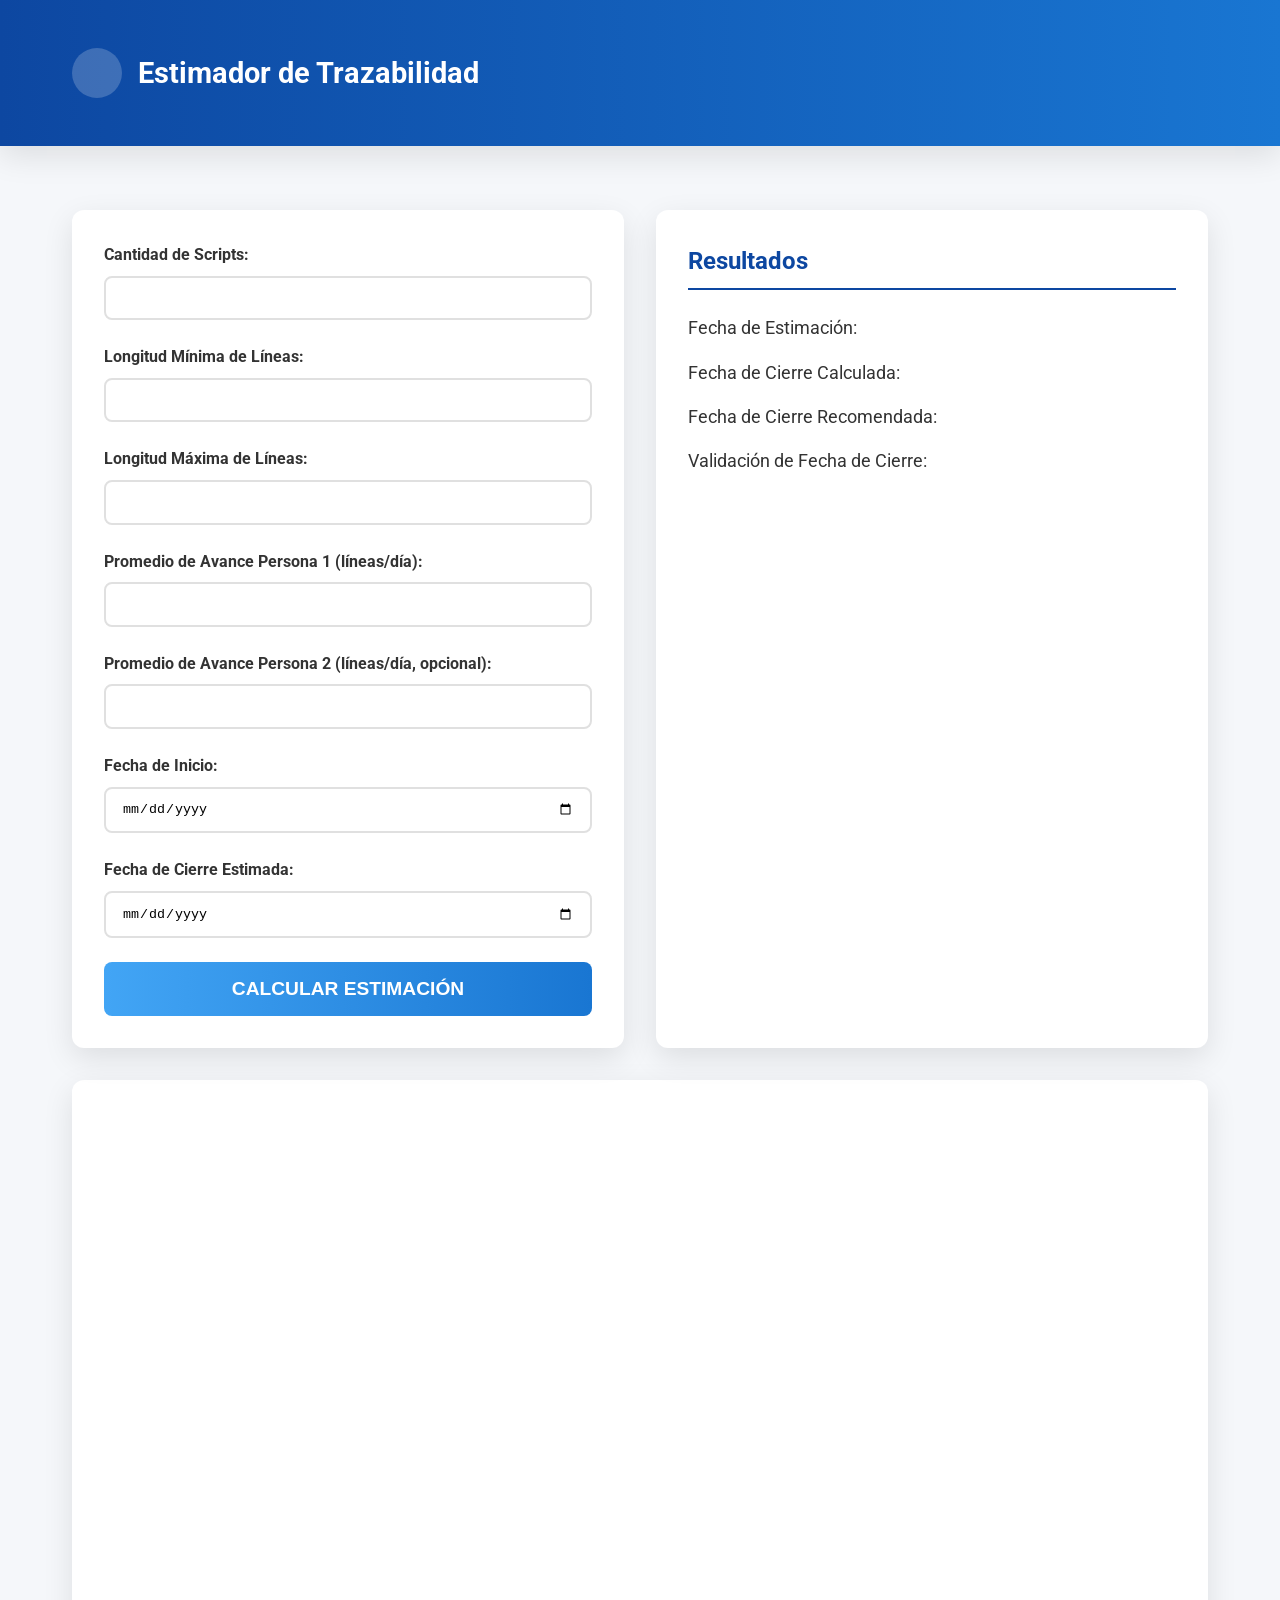
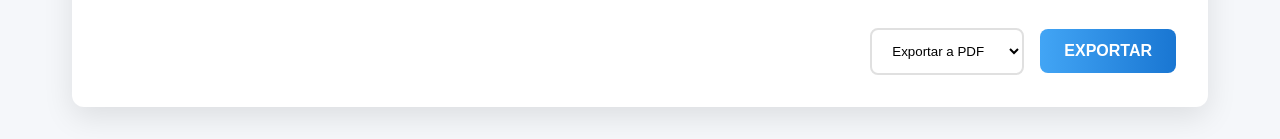
<file: index.html>
<!DOCTYPE html>
<html lang="es">
<head>
    <meta charset="UTF-8">
    <meta name="viewport" content="width=device-width, initial-scale=1.0">
    <title>Estimador de Tiempos de Trazabilidad</title>
    <link rel="stylesheet" href="https://cdn.dhtmlx.com/gantt/edge/dhtmlxgantt.css">
    <style>
        @import url('https://fonts.googleapis.com/css2?family=Roboto:wght@400;700&display=swap');

        :root {
            --primary-color: #0d47a1;
            --secondary-color: #1976d2;
            --accent-color: #42a5f5;
            --background-color: #f5f7fa;
            --text-color: #333;
            --white-color: #ffffff;
            --border-radius: 12px;
            --shadow: 0 10px 30px rgba(0, 0, 0, 0.1);
        }

        * {
            box-sizing: border-box;
            margin: 0;
            padding: 0;
        }

        body {
            font-family: 'Roboto', sans-serif;
            background-color: var(--background-color);
            color: var(--text-color);
            line-height: 1.6;
        }

        .container {
            max-width: 1200px;
            margin: 0 auto;
            padding: 2rem;
        }

        nav {
            background-image: linear-gradient(to right, var(--primary-color), var(--secondary-color));
            color: var(--white-color);
            padding: 1rem 0;
            box-shadow: var(--shadow);
        }

        nav .container {
            display: flex;
            align-items: center;
        }

        .logo-placeholder {
            width: 50px;
            height: 50px;
            background-color: rgba(255, 255, 255, 0.2);
            border-radius: 50%;
            margin-right: 1rem;
        }

        nav h1 {
            font-size: 1.8rem;
            margin: 0;
        }

        .main-container {
            display: grid;
            grid-template-columns: 1fr 1fr;
            gap: 2rem;
            margin-top: 2rem;
        }

        .form-container, .result-container {
            background-color: var(--white-color);
            padding: 2rem;
            border-radius: var(--border-radius);
            box-shadow: var(--shadow);
        }

        .gantt-container {
            margin-top: 2rem;
            background-color: var(--white-color);
            padding: 2rem;
            border-radius: var(--border-radius);
            box-shadow: var(--shadow);
        }

        .form-group {
            margin-bottom: 1.5rem;
        }

        .form-group label {
            display: block;
            font-weight: bold;
            margin-bottom: 0.5rem;
        }

        .form-group input {
            width: 100%;
            padding: 0.8rem 1rem;
            border: 2px solid #e0e0e0;
            border-radius: 8px;
            transition: all 0.3s ease;
        }

        .form-group input:focus {
            outline: none;
            border-color: var(--primary-color);
            box-shadow: 0 0 0 3px rgba(108, 92, 231, 0.2);
        }

        button {
            display: block;
            width: 100%;
            padding: 1rem;
            background-image: linear-gradient(to right, var(--accent-color), var(--secondary-color));
            color: var(--white-color);
            border: none;
            border-radius: 8px;
            cursor: pointer;
            font-size: 1.2rem;
            font-weight: bold;
            text-transform: uppercase;
            transition: all 0.3s ease;
        }

        button:hover {
            transform: translateY(-3px);
            box-shadow: 0 5px 15px rgba(108, 92, 231, 0.4);
        }

        .result-container h2 {
            color: var(--primary-color);
            margin-bottom: 1.5rem;
            border-bottom: 2px solid var(--primary-color);
            padding-bottom: 0.5rem;
        }

        .result-container p {
            margin-bottom: 1rem;
            font-size: 1.1rem;
        }

        .result-container span {
            font-weight: bold;
            color: var(--primary-color);
        }

        .gantt-controls {
            text-align: right;
            margin-top: 1rem;
        }

        .gantt-controls {
            display: flex;
            justify-content: flex-end;
            align-items: center;
        }

        #export-format {
            margin-right: 1rem;
            padding: 0.8rem 1rem;
            border: 2px solid #e0e0e0;
            border-radius: 8px;
            background-color: var(--white-color);
        }

        #export-btn {
            width: auto;
            padding: 0.8rem 1.5rem;
            font-size: 1rem;
        }

        .gantt_container {
            border-radius: var(--border-radius);
            overflow: hidden;
        }
    </style>
</head>
<body>
    <nav>
        <div class="container">
            <div class="logo-placeholder"></div>
            <h1>Estimador de Trazabilidad</h1>
        </div>
    </nav>
    <div class="container">
        <div class="main-container">
            <div class="form-container">
                <form id="estimation-form">
                    <!-- Form fields -->
                    <div class="form-group">
                        <label for="script-count">Cantidad de Scripts:</label>
                        <input type="number" id="script-count" required>
                    </div>
                    <div class="form-group">
                        <label for="min-lines">Longitud Mínima de Líneas:</label>
                        <input type="number" id="min-lines" required>
                    </div>
                    <div class="form-group">
                        <label for="max-lines">Longitud Máxima de Líneas:</label>
                        <input type="number" id="max-lines" required>
                    </div>
                    <div class="form-group">
                        <label for="person1-avg">Promedio de Avance Persona 1 (líneas/día):</label>
                        <input type="number" id="person1-avg" required>
                    </div>
                    <div class="form-group">
                        <label for="person2-avg">Promedio de Avance Persona 2 (líneas/día, opcional):</label>
                        <input type="number" id="person2-avg">
                    </div>
                    <div class="form-group">
                        <label for="start-date">Fecha de Inicio:</label>
                        <input type="date" id="start-date" required>
                    </div>
                    <div class="form-group">
                        <label for="due-date">Fecha de Cierre Estimada:</label>
                        <input type="date" id="due-date" required>
                    </div>
                    <button type="submit">Calcular Estimación</button>
                </form>
            </div>
            <div class="result-container">
                <h2>Resultados</h2>
                <p>Fecha de Estimación: <span id="estimation-date"></span></p>
                <p>Fecha de Cierre Calculada: <span id="calculated-due-date"></span></p>
                <p>Fecha de Cierre Recomendada: <span id="recommended-due-date"></span></p>
                <p>Validación de Fecha de Cierre: <span id="due-date-validation"></span></p>
            </div>
        </div>
        <div class="gantt-container">
            <div id="gantt-chart" style="width:100%; height:500px;"></div>
            <div class="gantt-controls">
                <select id="export-format">
                    <option value="pdf">Exportar a PDF</option>
                    <option value="excel">Exportar a Excel</option>
                </select>
                <button id="export-btn">Exportar</button>
            </div>
        </div>
    </div>
    <script src="https://cdn.dhtmlx.com/gantt/edge/dhtmlxgantt.js"></script>
    <script src="https://export.dhtmlx.com/gantt/api.js"></script>
    <script>
        document.addEventListener('DOMContentLoaded', () => {
            const form = document.getElementById('estimation-form');
            const exportBtn = document.getElementById('export-btn');
            const exportFormat = document.getElementById('export-format');

            form.addEventListener('submit', (event) => {
                event.preventDefault();

                const model = {
                    scriptCount: parseInt(document.getElementById('script-count').value),
                    minLines: parseInt(document.getElementById('min-lines').value),
                    maxLines: parseInt(document.getElementById('max-lines').value),
                    person1Avg: parseInt(document.getElementById('person1-avg').value),
                    person2Avg: parseInt(document.getElementById('person2-avg').value) || 0,
                    startDate: new Date(document.getElementById('start-date').value),
                    dueDate: new Date(document.getElementById('due-date').value)
                };

                const controller = {
                    calculateAverageLines: () => (model.minLines + model.maxLines) / 2,

                    calculateTotalLines: () => controller.calculateAverageLines() * model.scriptCount,

                    calculateCombinedDailyRate: () => model.person1Avg + model.person2Avg,

                    calculateDaysRequired: () => {
                        const totalLines = controller.calculateTotalLines();
                        const combinedRate = controller.calculateCombinedDailyRate();
                        return Math.ceil(totalLines / combinedRate);
                    },

                    calculateEndDate: () => {
                        let endDate = new Date(model.startDate.getTime());
                        let days = controller.calculateDaysRequired();
                        let addedDays = 0;
                        while (addedDays < days) {
                            endDate.setDate(endDate.getDate() + 1);
                            if (endDate.getDay() !== 0 && endDate.getDay() !== 6) {
                                addedDays++;
                            }
                        }
                        return endDate;
                    },

                    validateDueDate: (calculatedEndDate) => model.dueDate >= calculatedEndDate,

                    updateView: () => {
                        const calculatedEndDate = controller.calculateEndDate();
                        const validation = controller.validateDueDate(calculatedEndDate);

                        document.getElementById('estimation-date').textContent = new Date().toLocaleDateString();
                        document.getElementById('calculated-due-date').textContent = calculatedEndDate.toLocaleDateString();
                        document.getElementById('recommended-due-date').textContent = calculatedEndDate.toLocaleDateString();
                        document.getElementById('due-date-validation').textContent = validation ? 'La fecha es adecuada' : 'La fecha no es adecuada';

                        controller.createGanttChart(calculatedEndDate);
                    },

                    createGanttChart: (calculatedEndDate) => {
                        gantt.config.scale_unit = "day";
                        gantt.config.date_scale = "%d %M";
                        gantt.init("gantt-chart");

                        const tasks = [];
                        let currentDate = new Date(model.startDate.getTime());
                        const daysRequired = controller.calculateDaysRequired();

                        for (let i = 0; i < daysRequired; i++) {
                            tasks.push({
                                id: i + 1,
                                text: `Día ${i + 1}`,
                                start_date: new Date(currentDate),
                                duration: 1,
                                progress: 1
                            });

                            currentDate.setDate(currentDate.getDate() + 1);
                            while (currentDate.getDay() === 0 || currentDate.getDay() === 6) {
                                currentDate.setDate(currentDate.getDate() + 1);
                            }
                        }

                        gantt.parse({ data: tasks });
                    }
                };

                controller.updateView();
            });

            exportBtn.addEventListener('click', () => {
                const format = exportFormat.value;
                if (format === 'pdf') {
                    gantt.exportToPDF();
                } else if (format === 'excel') {
                    gantt.exportToExcel();
                }
            });
        });
    </script>
</body>
</html>
</file>
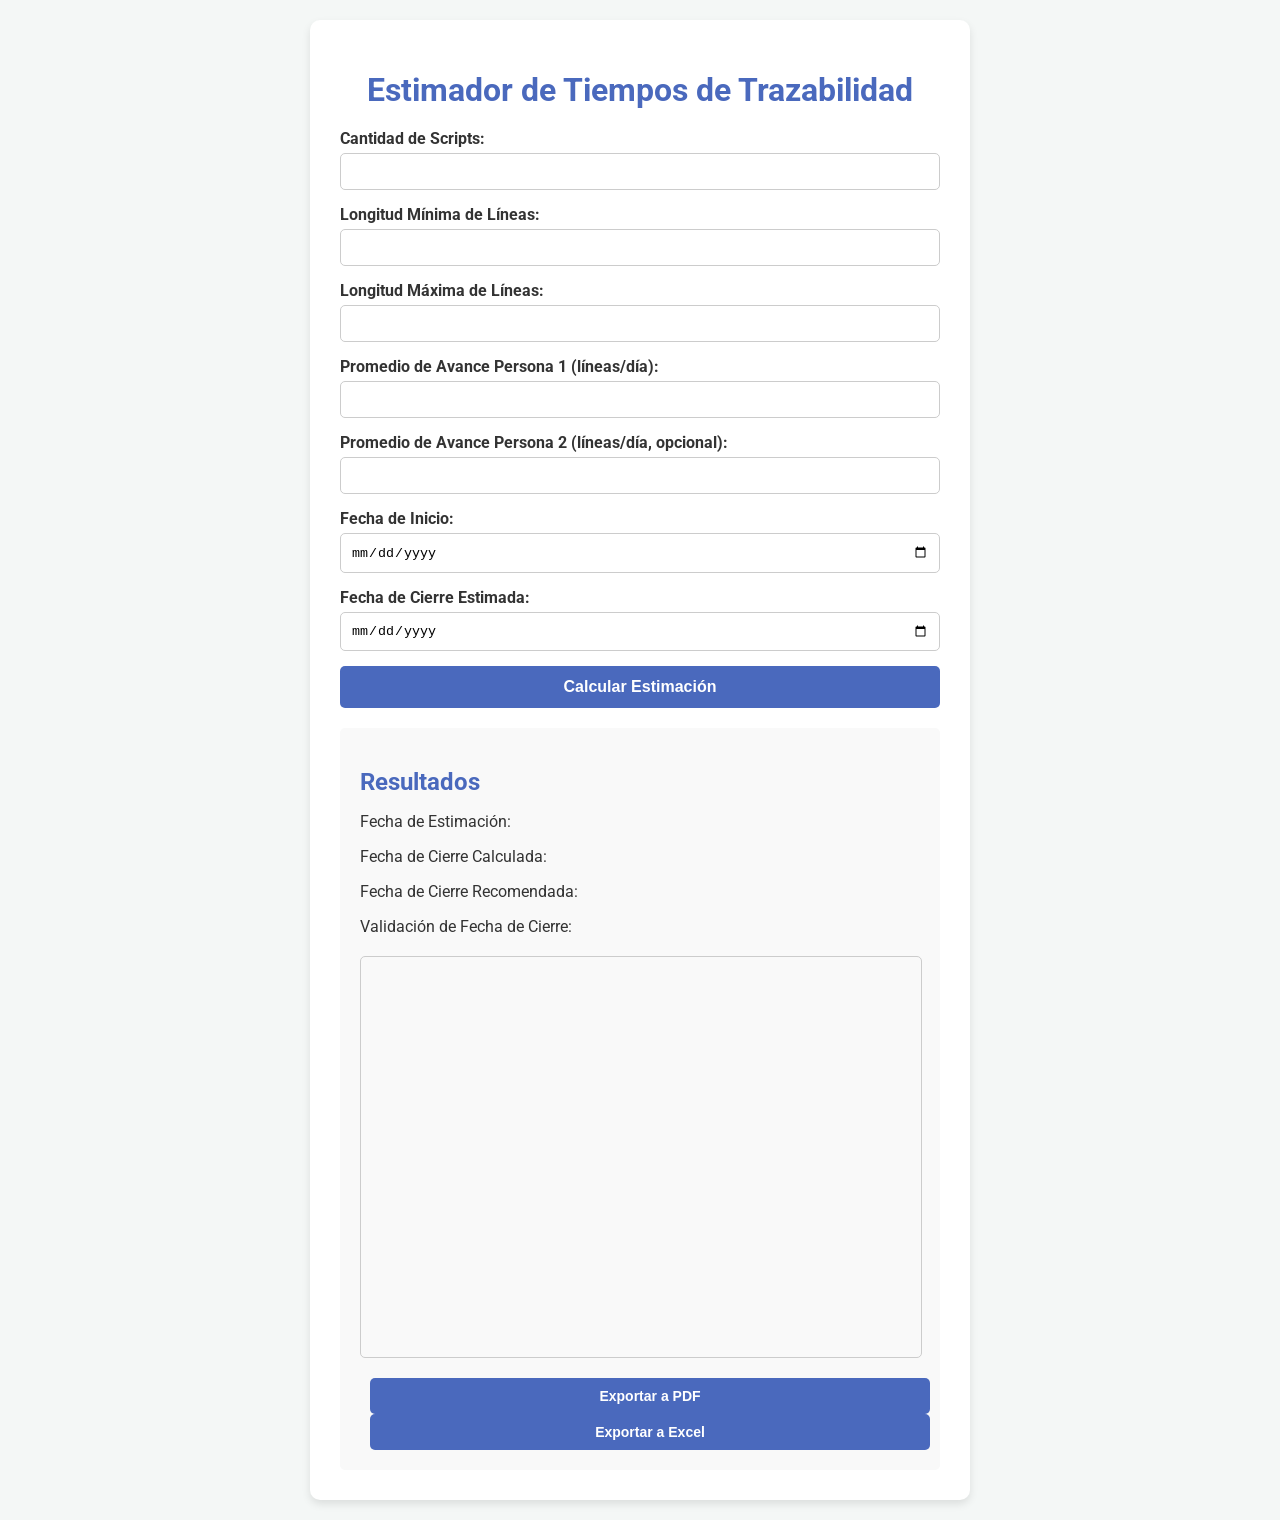
<file: docs/index.html>
<!DOCTYPE html>
<html lang="es">
<head>
    <meta charset="UTF-8">
    <meta name="viewport" content="width=device-width, initial-scale=1.0">
    <title>Estimador de Tiempos de Trazabilidad</title>
    <link rel="stylesheet" href="css/style.css">
    <link rel="stylesheet" href="https://cdn.dhtmlx.com/gantt/edge/dhtmlxgantt.css">
</head>
<body>
    <div class="container">
        <h1>Estimador de Tiempos de Trazabilidad</h1>
        <form id="estimation-form">
            <div class="form-group">
                <label for="script-count">Cantidad de Scripts:</label>
                <input type="number" id="script-count" required>
            </div>
            <div class="form-group">
                <label for="min-lines">Longitud Mínima de Líneas:</label>
                <input type="number" id="min-lines" required>
            </div>
            <div class="form-group">
                <label for="max-lines">Longitud Máxima de Líneas:</label>
                <input type="number" id="max-lines" required>
            </div>
            <div class="form-group">
                <label for="person1-avg">Promedio de Avance Persona 1 (líneas/día):</label>
                <input type="number" id="person1-avg" required>
            </div>
            <div class="form-group">
                <label for="person2-avg">Promedio de Avance Persona 2 (líneas/día, opcional):</label>
                <input type="number" id="person2-avg">
            </div>
            <div class="form-group">
                <label for="start-date">Fecha de Inicio:</label>
                <input type="date" id="start-date" required>
            </div>
            <div class="form-group">
                <label for="due-date">Fecha de Cierre Estimada:</label>
                <input type="date" id="due-date" required>
            </div>
            <button type="submit">Calcular Estimación</button>
        </form>
        <div id="result-container">
            <h2>Resultados</h2>
            <p>Fecha de Estimación: <span id="estimation-date"></span></p>
            <p>Fecha de Cierre Calculada: <span id="calculated-due-date"></span></p>
            <p>Fecha de Cierre Recomendada: <span id="recommended-due-date"></span></p>
            <p>Validación de Fecha de Cierre: <span id="due-date-validation"></span></p>
            <div id="gantt-chart" style="width:100%; height:400px;"></div>
            <div class="gantt-controls">
                <button onclick="gantt.exportToPDF()">Exportar a PDF</button>
                <button onclick="gantt.exportToExcel()">Exportar a Excel</button>
            </div>
        </div>
    </div>
    <script src="https://cdn.dhtmlx.com/gantt/edge/dhtmlxgantt.js"></script>
    <script src="js/main.js"></script>
</body>
</html>
</file>
<file: docs/css/style.css>
@import url('https://fonts.googleapis.com/css2?family=Roboto:wght@400;700&display=swap');

body {
    font-family: 'Roboto', sans-serif;
    background-color: #f4f7f6;
    color: #333;
    margin: 0;
    padding: 20px;
    display: flex;
    justify-content: center;
    align-items: center;
    min-height: 100vh;
}

.container {
    background-color: #fff;
    padding: 30px;
    border-radius: 10px;
    box-shadow: 0 4px 8px rgba(0, 0, 0, 0.1);
    width: 100%;
    max-width: 600px;
}

h1 {
    text-align: center;
    color: #4a69bd;
    margin-bottom: 20px;
}

.form-group {
    margin-bottom: 15px;
}

.form-group label {
    display: block;
    margin-bottom: 5px;
    font-weight: bold;
}

.form-group input {
    width: 100%;
    padding: 10px;
    border: 1px solid #ccc;
    border-radius: 5px;
    box-sizing: border-box;
}

button {
    width: 100%;
    padding: 12px;
    background-color: #4a69bd;
    color: #fff;
    border: none;
    border-radius: 5px;
    cursor: pointer;
    font-size: 16px;
    font-weight: bold;
    transition: background-color 0.3s;
}

button:hover {
    background-color: #3b5998;
}

#result-container {
    margin-top: 20px;
    padding: 20px;
    background-color: #f9f9f9;
    border-radius: 5px;
}

#result-container h2 {
    color: #4a69bd;
    margin-bottom: 15px;
}

#gantt-chart {
    margin-top: 20px;
    border-radius: 5px;
    border: 1px solid #ccc;
}

.gantt-controls {
    margin-top: 20px;
    text-align: right;
}

.gantt-controls button {
    margin-left: 10px;
    padding: 10px 20px;
    background-color: #4a69bd;
    color: #fff;
    border: none;
    border-radius: 5px;
    cursor: pointer;
    font-size: 14px;
    font-weight: bold;
    transition: background-color 0.3s;
}

.gantt-controls button:hover {
    background-color: #3b5998;
}
</file>
